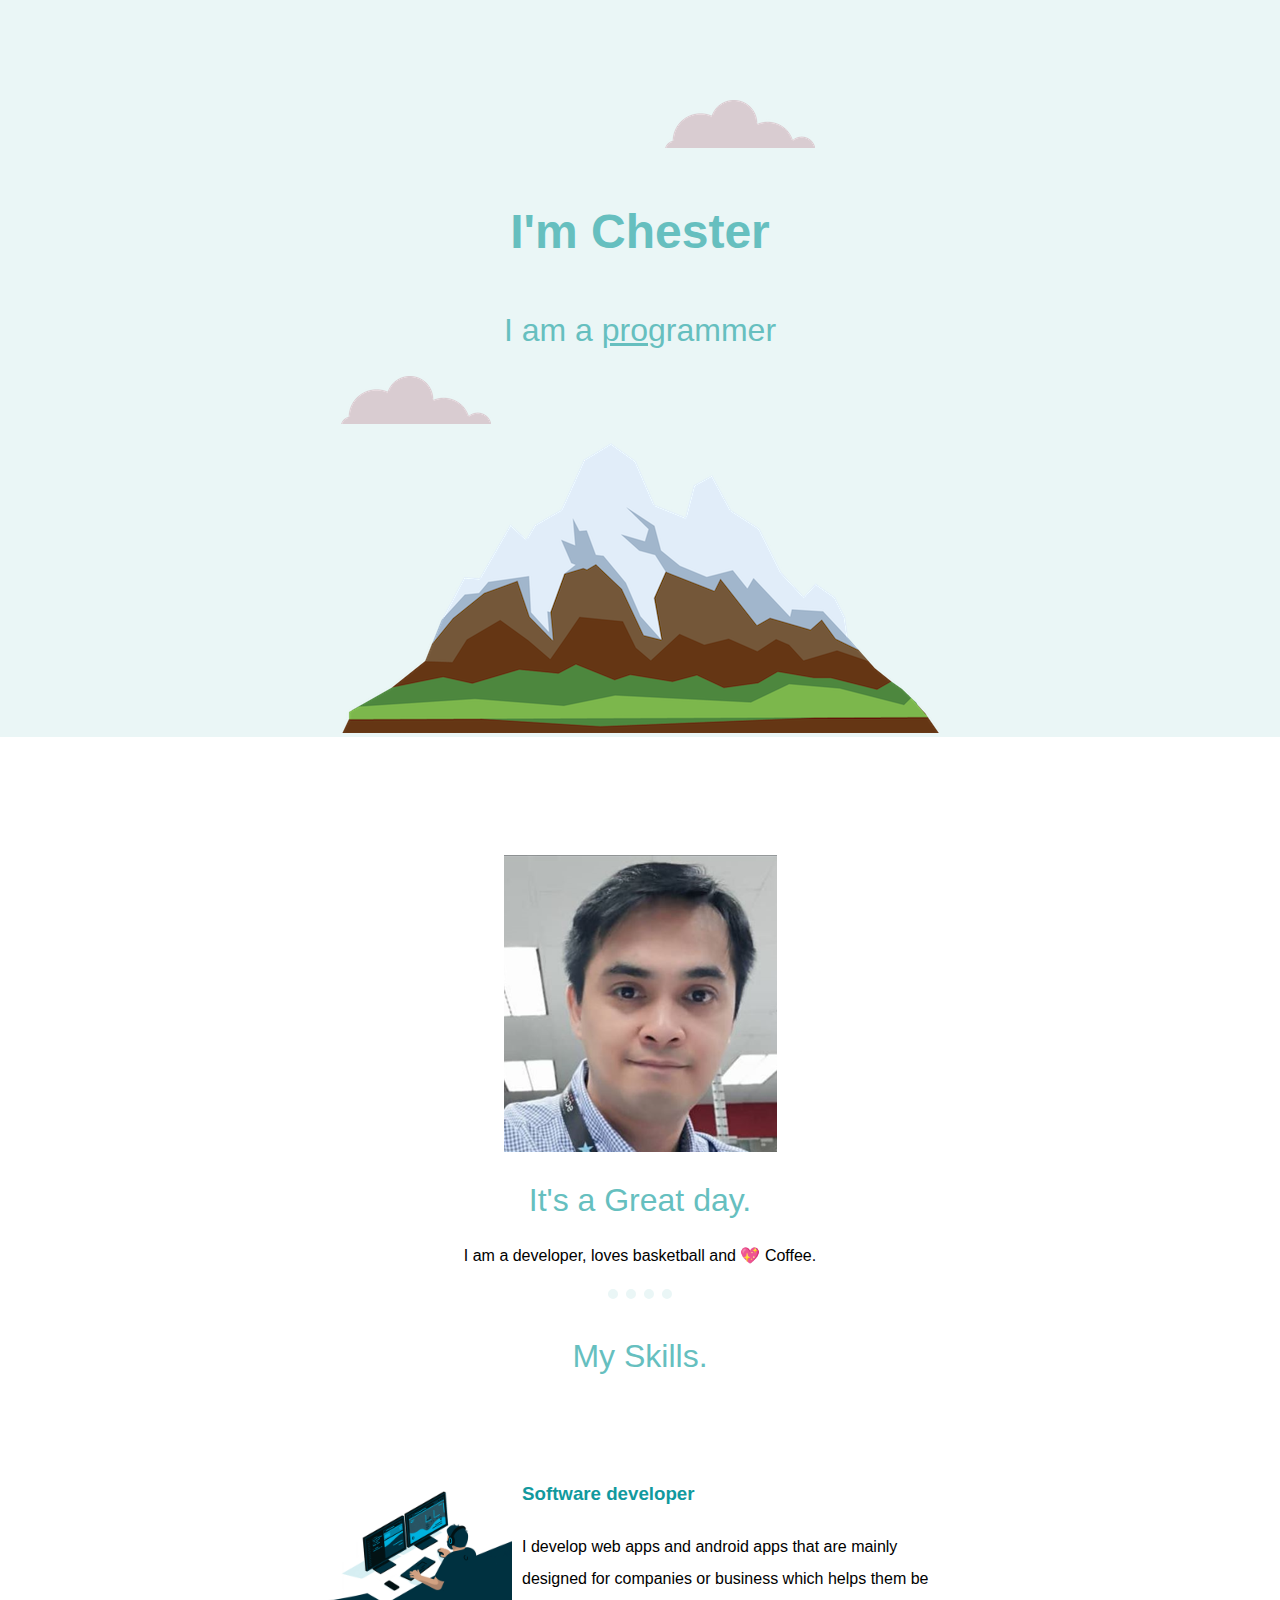
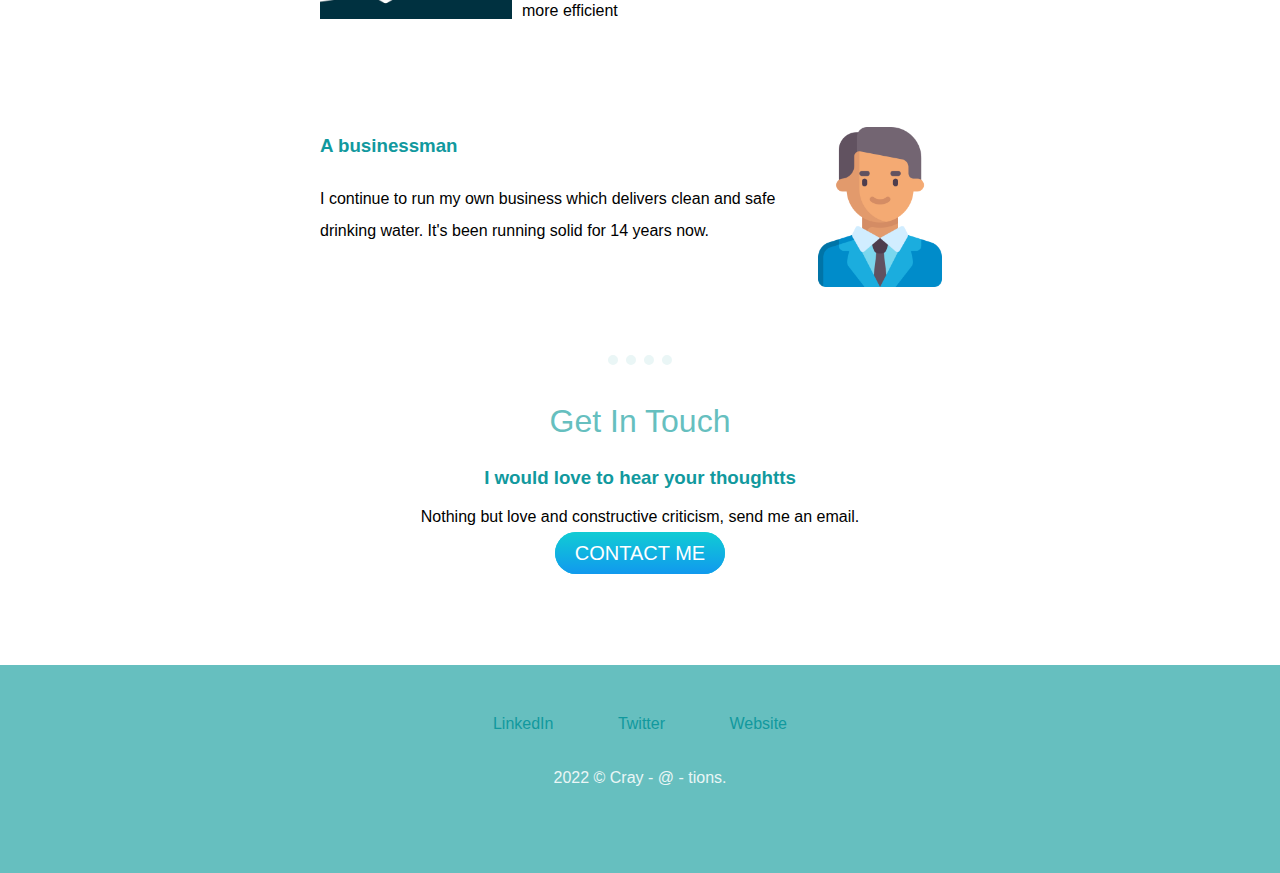
<file: index.html>
<!DOCTYPE html>
<html lang="en">
<head>
    <meta charset="UTF-8">
    <meta http-equiv="X-UA-Compatible" content="IE=edge">
    <meta name="viewport" content="width=device-width, initial-scale=1.0">
    <title>Chester Ginete</title>
    <link rel="stylesheet" href="./css/style.css">
</head>
<body>
    <div class="topContainer">
        <img class="top-cloud" src=".//images/cloud.png" alt="Cloud-img">
        <h1>I'm Chester</h1>
        <h2>I am a <span class="pro">pro</span>grammer</h2>
        <img class="bottom-cloud" src="./images/cloud.png" alt="Cloud-img">
        <img src="./images/mountain.png" alt="Mountain-image">
    </div><br>  
    <div class="middle-container">
        <div class="profile">
          <img src="./images/myPhoto.png" alt="A photo of me">
          <h2>It's a Great day.</h2>
          <p>I am a developer, loves basketball and 💖 Coffee.</p>
        </div>
        <hr>
        <div class="skills">
          <h2>My Skills.</h2>
          <div class="skill-row">
            <img class="skillImageOne" src="./images/coding.gif" alt="coding all day">
            <h3>Software developer</h3>
            <p>I develop web apps and android apps that are mainly designed for companies or business which helps them be more efficient</p>
          </div>
          <div class="skill-row">
            <img class="skillImageTwo" src="./images/businessman.png" alt="An image of a businessman">
            <h3>A businessman</h3>
            <p>I continue to run my own business which delivers clean and safe drinking water. It's been running solid for 14 years now.</p>
          </div>
        </div>
        <hr>
        <div class="contact-me">
          <h2>Get In Touch</h2>
          <h3>I would love to hear your thoughtts</h3>
          <p>Nothing but love and constructive criticism, send me an email.</p>
          <a class="btn" href="mailto:chescicom23@email.com">CONTACT ME</a>
        </div>
      </div>
      
      
      <div class="bottom-container">
        <a class="footer-link" href="https://www.linkedin.com/in/chester-ginete-628521224/">LinkedIn</a>
        <a class="footer-link" href="https://twitter.com/">Twitter</a>
        <a class="footer-link" href="https://ches23.github.io/CV/">Website</a>
        <p class="copyright">2022 © Cray - @ - tions.</p>
      </div>
    
</body>
</html>
</file>
<file: css/style.css>
body {
    margin: 0;
    text-align: center;
    font-family: Verdana, Geneva, Tahoma, sans-serif;
}

h1 {
    font-size: 3rem;
    color: #66BFBF;
    line-height: 2;
}

h2 {
    font-size: 2rem;
    color: #66BFBF;
    font-weight: normal;
}

h3 {
    color: #11999E;
}

a {
    color:  #11999E;
}

hr {
    display: inline-block;
    border-style: none;
    border-top: dotted;
    border-color: #EAF6F6;
    border-width: 10px;
    width: 5%;
}

.topContainer {
    background-color: #EAF6F6;
    padding-top: 100px;
}

.middle-container {
    margin: 100px auto;
}

.bottom-container {
    background-color: #66BFBF;
    padding: 50px 0 50px 0;
}

.copyright {
    color: #EAF6F6;
    padding: 20px 0;
}

.bottom-container a {
    text-decoration: none;
    margin: 20px 30px;
    color: #11999E;
}

.bottom-container a:hover {
    color: white;
}

.pro {
    text-decoration: underline;
}

.top-cloud {
    position: relative;
    left: 100px;
}

.bottom-cloud {
    position: absolute;
}

.skill-row {
    width: 50%;
    margin: 100px auto;
    text-align: left;
    line-height: 2;
}

.skillImageOne {
    width: 30%;
    float: left;
    margin-right: 10px;
}

.skillImageTwo {
    width: 25%;
    float: right;
    margin-left: 10px;
}

.btn {
    background: #11ccd4;
    background-image: -webkit-linear-gradient(top, #11ccd4, #1199ee);
    background-image: -moz-linear-gradient(top, #11ccd4, #1199ee);
    background-image: -ms-linear-gradient(top, #11ccd4, #1199ee);
    background-image: -o-linear-gradient(top, #11ccd4, #1199ee);
    background-image: linear-gradient(to bottom, #11ccd4, #1199ee);
    -webkit-border-radius: 28;
    -moz-border-radius: 28;
    border-radius: 28px;
    font-family: Arial;
    color: #ffffff;
    font-size: 20px;
    padding: 10px 20px 10px 20px;
    text-decoration: none;
  }
  
  .btn:hover {
    background: #3cb0fd;
    background-image: -webkit-linear-gradient(top, #3cb0fd, #2bc4ad);
    background-image: -moz-linear-gradient(top, #3cb0fd, #2bc4ad);
    background-image: -ms-linear-gradient(top, #3cb0fd, #2bc4ad);
    background-image: -o-linear-gradient(top, #3cb0fd, #2bc4ad);
    background-image: linear-gradient(to bottom, #3cb0fd, #2bc4ad);
    text-decoration: none;
  }
</file>
